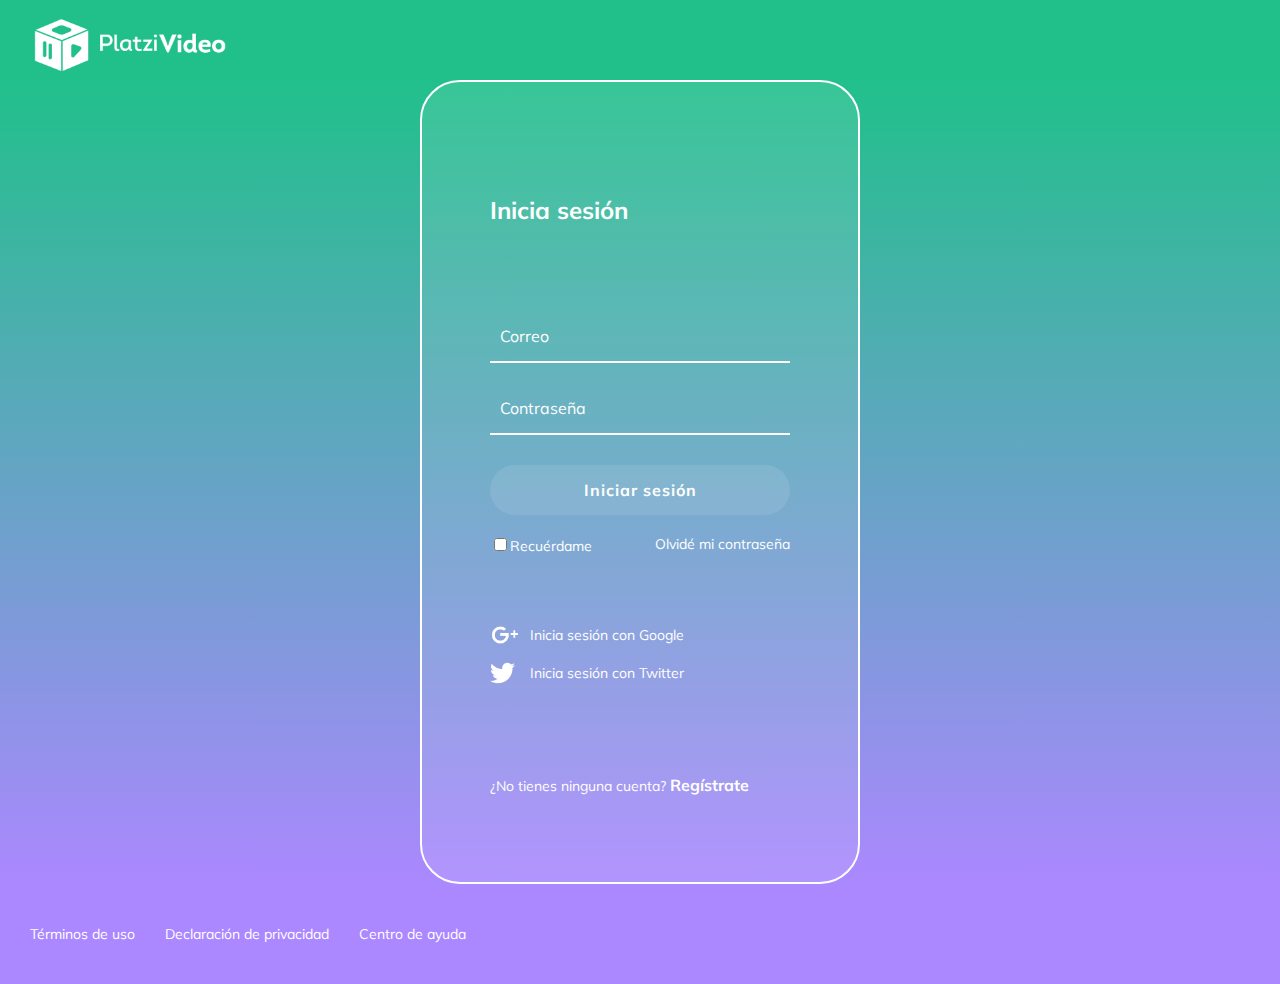
<file: login.html>
<!DOCTYPE html>
<html lang="en">
<head>
  <meta charset="UTF-8">
  <meta http-equiv="X-UA-Compatible" content="IE=edge">
  <meta name="viewport" content="width=device-width, initial-scale=1.0">
  <title>Login</title>
  <link rel="preconnect" href="https://fonts.gstatic.com">
  <link href="https://fonts.googleapis.com/css2?family=Mulish&display=swap" rel="stylesheet">
  <link rel="stylesheet" href="./styles/login.css">
</head>
<body>

  <header class="header">
    <img class="header__img" src="./assets/logo.png" alt="">
  </header>

  <section class="login">
    <section class="login__container">
      <h2>Inicia sesión</h2>

      <form class="login__container--form" action="">
        <input class="input" type="text" placeholder="Correo" name="" id="">
        <input class="input" type="password" placeholder="Contraseña" name="" id="">
        <button class="button">Iniciar sesión</button>
        
        <div class="login__container--remember-me">
          <label>
            <input type="checkbox" name="" id="cbox1" value="checkbox">Recuérdame
          </label>
          <a href="/">Olvidé mi contraseña</a>
        </div>
      </form>

      <section class="login__container--social-media">
        <div><img class="logo-google" src="./assets/google.png" alt="Google">Inicia sesión con Google</div>
        <div><img class="logo-twitter" src="./assets/twitter.png" alt="Twitter">Inicia sesión con Twitter</div>
      </section>

      <p class="login__container--register">¿No tienes ninguna cuenta? <a href="./register.html">Regístrate</a></p>
    </section>
  </section>

  <footer class="footer">
    <a href="/">Términos de uso</a>
    <a href="/">Declaración de privacidad</a>
    <a href="/">Centro de ayuda</a>
  </footer>
</body>
</html>
</file>
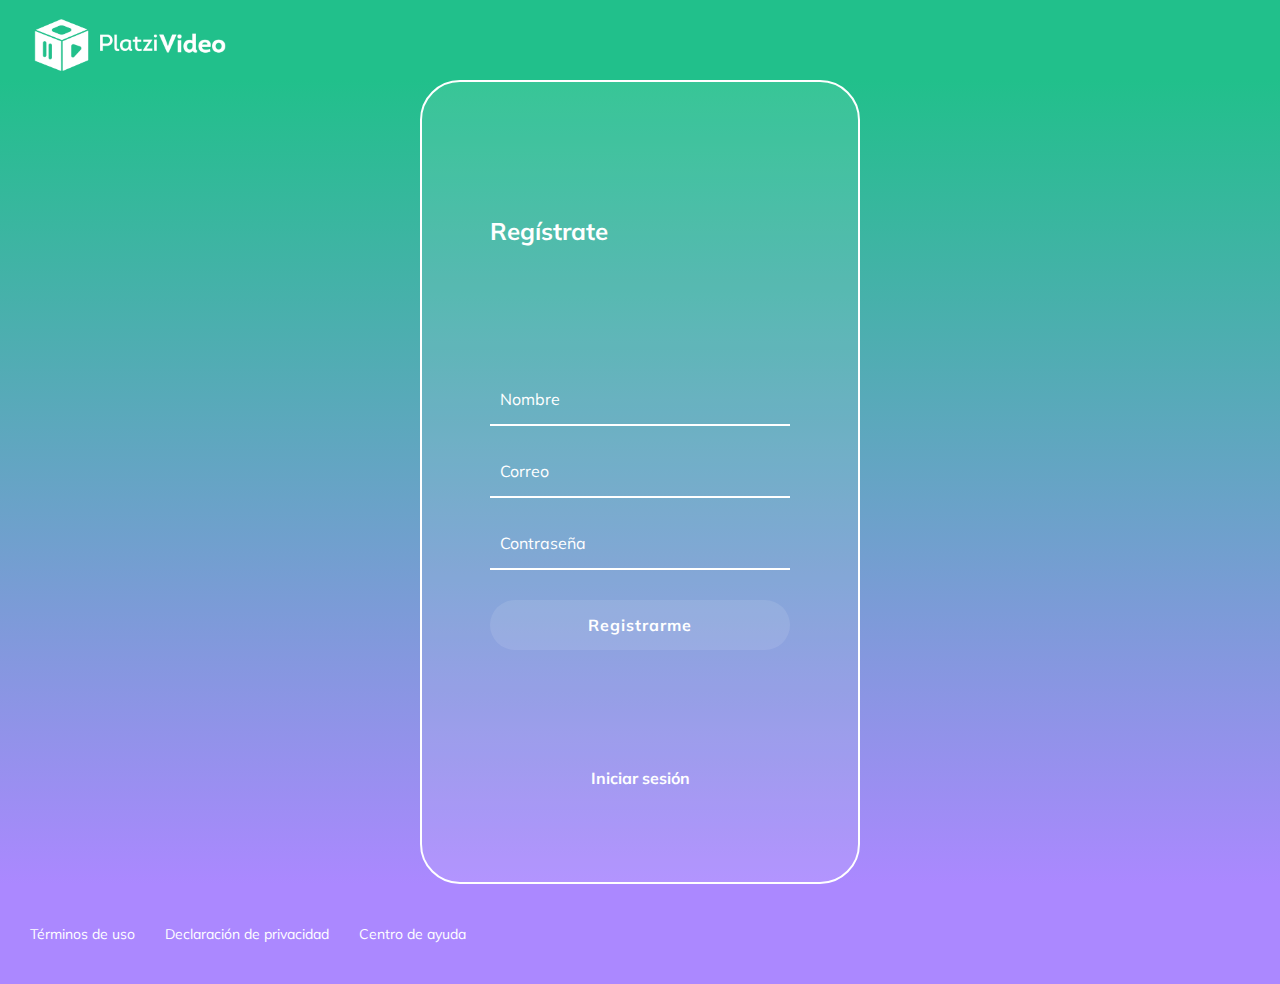
<file: register.html>
<!DOCTYPE html>
<html lang="en">
<head>
  <meta charset="UTF-8">
  <meta http-equiv="X-UA-Compatible" content="IE=edge">
  <meta name="viewport" content="width=device-width, initial-scale=1.0">
  <title>Register</title>
  <link rel="preconnect" href="https://fonts.gstatic.com">
  <link href="https://fonts.googleapis.com/css2?family=Mulish&display=swap" rel="stylesheet">
  <link rel="stylesheet" href="./styles/register.css">
</head>
<body>

  <header class="header">
    <img tabindex="0" class="header__img" src="./assets/logo.png" alt="">
  </header>

  <section class="login">
    <section class="login__container">
      <h2 tabindex="0">Regístrate</h2>

      <form class="login__container--form" action="">
        <input aria-label="Nombre" class="input" type="text" placeholder="Nombre" name="" id="">
        <input aria-label="Correo" class="input" type="text" placeholder="Correo" name="" id="">
        <input aria-label="Contraseña" class="input" type="password" placeholder="Contraseña" name="" id="">
        <button class="button">Registrarme</button>
      </form>

      <p class="login__container--register"><a href="./login.html">Iniciar sesión</a></p>
    </section>
  </section>

  <footer class="footer">
    <a href="/">Términos de uso</a>
    <a href="/">Declaración de privacidad</a>
    <a href="/">Centro de ayuda</a>
  </footer>
</body>
</html>
</file>
<file: styles/login.css>
body{
  margin: 0;
  background-color: #AB88FF;
  font-family: 'Mulish', sans-serif;
}
/*HEADER*/
.header{
  background-color: #21C08B;
  width: 100%;
  height: 80px;
  display: flex;
  justify-content: space-between;
  align-items: center;
}
.header__img{
  width: 200px;
  margin-top: 10px;
  margin-left: 30px;
}

/*LOGIN*/
.login{
  background: linear-gradient(#21C08B, #AB88FF);
  display: flex;
  flex-direction: column;
  align-items: center;
  justify-content: center;
  padding: 0 30px;
  min-height: calc(100vh - 200px);
}

.login__container{
  background: rgba(255,255,255,.1);
  border: 2px solid white;
  border-radius: 40px;
  color: white;
  padding: 60px 68px 40px;
  min-height: 700px;
  width: 300px;
  display: flex;
  justify-content: space-around;
  flex-direction: column;
}

.login__container--form{
  display: flex;
  flex-direction: column;
}

.login__container--form label{
  font-size: 14px;
}

.login__container--remember-me{
  color: white;
  display: flex;
  justify-content: space-between;
  margin-top: 10px;
}

.login__container--remember-me a{
  color: white;
  font-size: 14px;
  text-decoration: none;
}

.login__container--remember-me a:hover{
  text-decoration: underline;
}

.login__container--social-media > div{
  display: flex;
  align-items: center;
  font-size: 14px;
  margin-bottom: 10px;
}

.logo-google{
  width: 30px;
  margin-right: 10px;
}
.logo-twitter{
  width: 25px;
  margin-right: 15px;
}

.login__container--register{
  font-size: 14px;
}

.login__container--register a{
  color: white;
  font-size: 16px;
  font-weight: bold;
  text-decoration: none;
}

.login__container--register a:hover{
  text-decoration: underline;
}

.input{
  background-color: transparent;
  border-left: 0;
  color: white;
  border-top: 0;
  border-right: 0;
  border-bottom: 2px solid white;
  font-family: 'Mulish', sans-serif;
  font-size: 16px;
  margin-bottom: 20px;
  padding: 0px 10px;
  outline: none;
  height: 50px;
}

::placeholder{
  color: white;
}

.button{
  background-color: rgba(255,255,255,.1);
  border: none;
  border-radius: 25px;
  color: white;
  cursor: pointer;
  font-size: 16px;
  font-family: 'Mulish', sans-serif;
  font-weight: bold;
  height: 50px;
  letter-spacing: 1px;
  margin: 10px 0;
}

.footer{
  display: flex;
  align-items: center;
  height: 100px;
  width: 100%;
}

.footer a{
  color: white;
  cursor: pointer;
  font-size: 14px;
  padding-left: 30px;
  text-decoration: none;
}

.footer a:hover{
  text-decoration: underline;
}
</file>
<file: styles/register.css>
body{
  margin: 0;
  background-color: #AB88FF;
  font-family: 'Mulish', sans-serif;
}
/*HEADER*/
.header{
  background-color: #21C08B;
  width: 100%;
  height: 80px;
  display: flex;
  justify-content: space-between;
  align-items: center;
}
.header__img{
  width: 200px;
  margin-top: 10px;
  margin-left: 30px;
}

/*LOGIN*/
.login{
  background: linear-gradient(#21C08B, #AB88FF);
  display: flex;
  flex-direction: column;
  align-items: center;
  justify-content: center;
  padding: 0 30px;
  min-height: calc(100vh - 200px);
}

.login__container{
  background: rgba(255,255,255,.1);
  border: 2px solid white;
  border-radius: 40px;
  color: white;
  padding: 60px 68px 40px;
  min-height: 700px;
  width: 300px;
  display: flex;
  justify-content: space-around;
  flex-direction: column;
}

.login__container--form{
  display: flex;
  flex-direction: column;
}

.login__container--register{
  font-size: 14px;
  margin: 0 auto;
}

.login__container--register a{
  color: white;
  font-size: 16px;
  font-weight: bold;
  text-decoration: none;
}

.login__container--register a:hover{
  text-decoration: underline;
}

.input{
  background-color: transparent;
  border-left: 0;
  color: white;
  border-top: 0;
  border-right: 0;
  border-bottom: 2px solid white;
  font-family: 'Mulish', sans-serif;
  font-size: 16px;
  margin-bottom: 20px;
  padding: 0px 10px;
  outline: none;
  height: 50px;
}

::placeholder{
  color: white;
}

.button{
  background-color: rgba(255,255,255,.1);
  border: none;
  border-radius: 25px;
  color: white;
  cursor: pointer;
  font-size: 16px;
  font-family: 'Mulish', sans-serif;
  font-weight: bold;
  height: 50px;
  letter-spacing: 1px;
  margin: 10px 0;
}

.footer{
  display: flex;
  align-items: center;
  height: 100px;
  width: 100%;
}

.footer a{
  color: white;
  cursor: pointer;
  font-size: 14px;
  padding-left: 30px;
  text-decoration: none;
}

.footer a:hover{
  text-decoration: underline;
}
</file>
